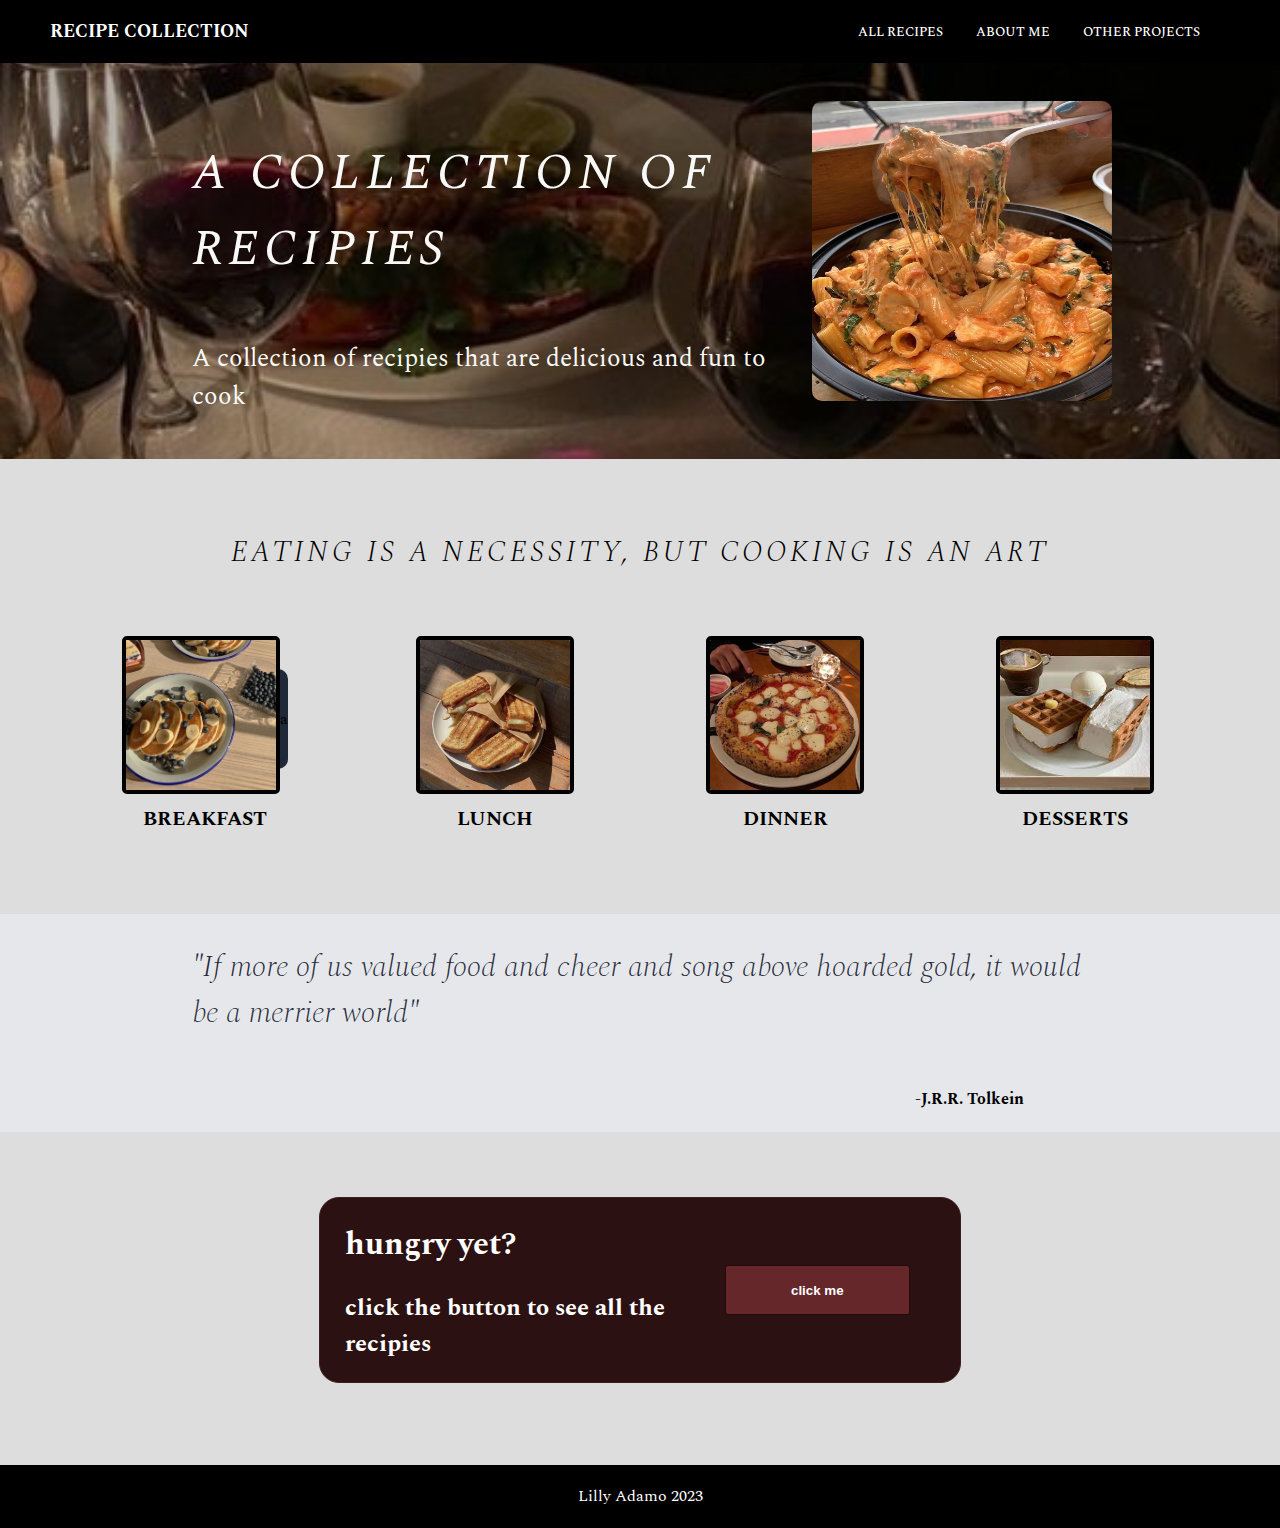
<file: index.html>
<!DOCTYPE html>
<html lang="en">
<head>
    <meta charset="UTF-8">
    <meta http-equiv="X-UA-Compatible" content="IE=edge">
    <meta name="viewport" content="width=device-width, initial-scale=1.0">
    <link rel="preconnect" href="https://fonts.googleapis.com">
    <link rel="preconnect" href="https://fonts.gstatic.com" crossorigin>
    <link href="https://fonts.googleapis.com/css2?family=Spectral&display=swap" rel="stylesheet">

    <link rel="stylesheet" href="style.css">


    <title>Landing Page Project</title>

</head>

<body>

    <!--HEADER-->
    <div class="header">
        <div class="headerlogo"><a href="" class="h1">RECIPE COLLECTION</a></div>
        <div class="headerlinks">
            <span class="hlink"><a href="all_recipies.html" class="h1">ALL RECIPES</a></span>
            <span class="hlink"><a href="about_me.html" class="h1">ABOUT ME</a></span>
            <span class="hlink"><a href="#" class="h1">OTHER PROJECTS</a></span>
        </div>
        
    </div>

    <!--SECTION 1-->
    <div class="section1">
        <div class="s1text">
            <h1 class="s1h1"><em>A COLLECTION OF RECIPIES</em></h1>
            <h4 class="s1h3">A collection of recipies that are delicious and fun to cook</h4>
        </div>
        <div class="s1img">
            <img src="img/rigatoni.jpg" alt="rigatoni" class="s1imgdiv">
        </div>
      
    </div>

    <!--SECTION 2-->

    <div class="section2">
        <h1 class="s2h1"><em>eating is a necessity, but cooking is an art</em></h1>
        <div class="boxes">

            <div class="box">
                <div class="bcontainer">
                    <a href="breakfast.html"><img src="img/pancakes.jpg" alt="pancakes" class="s2boximg"></a>a
                </div>
                <h5 class="boxinfo">Breakfast</h5>
            </div>

                <div class="box">
                    <div class="bcontainer">
                        <a href="lunch.html"><img src="img/sandwich.jpg" alt="sandwich" class="s2boximg"></a>
                    </div>
                    <h5 class="boxinfo">Lunch</h5>
                </div>

                <div class="box">
                    <div class="bcontainer">
                        <a href="dinner.html"><img src="img/pizza2.jpg" alt="pizza" class="s2boximg"></a>
                    </div>
                        <h5 class="boxinfo">Dinner</h5>
                </div>

                <div class="box">
                    <div class="bcontainer">
                       <a href="desserts.html"><img src="img/waffles.jpeg" alt="another one" class="s2boximg"></a>
                    </div>
                        <h5 class="boxinfo">Desserts</h5>
                </div>
            </div>
        </div>
    </div>


<!--SECTION TRES-->

    <div class="section3">
        <h3 class="s3h3">"If more of us valued food and cheer and song above hoarded gold, it would be a merrier world"</h3>
        <h4 class="s3h4">-J.R.R. Tolkein</h4>

    </div>

    <!--SECTION QUATRO-->

    <div class="section4">
        <div class="s4box">
            <div class="s4headers">
                <h1>hungry yet?</h1>
                <h2>click the button to see all the recipies</h2>
            </div>
            <button class="s4btn"
            onclick="window.location.href = 'all_recipies.html';">click me
        </button>
        </div>
       
    </div>

    <!--FOOTER-->

    <div class="footer">Lilly Adamo 2023</div>


</body>
</html>
</file>
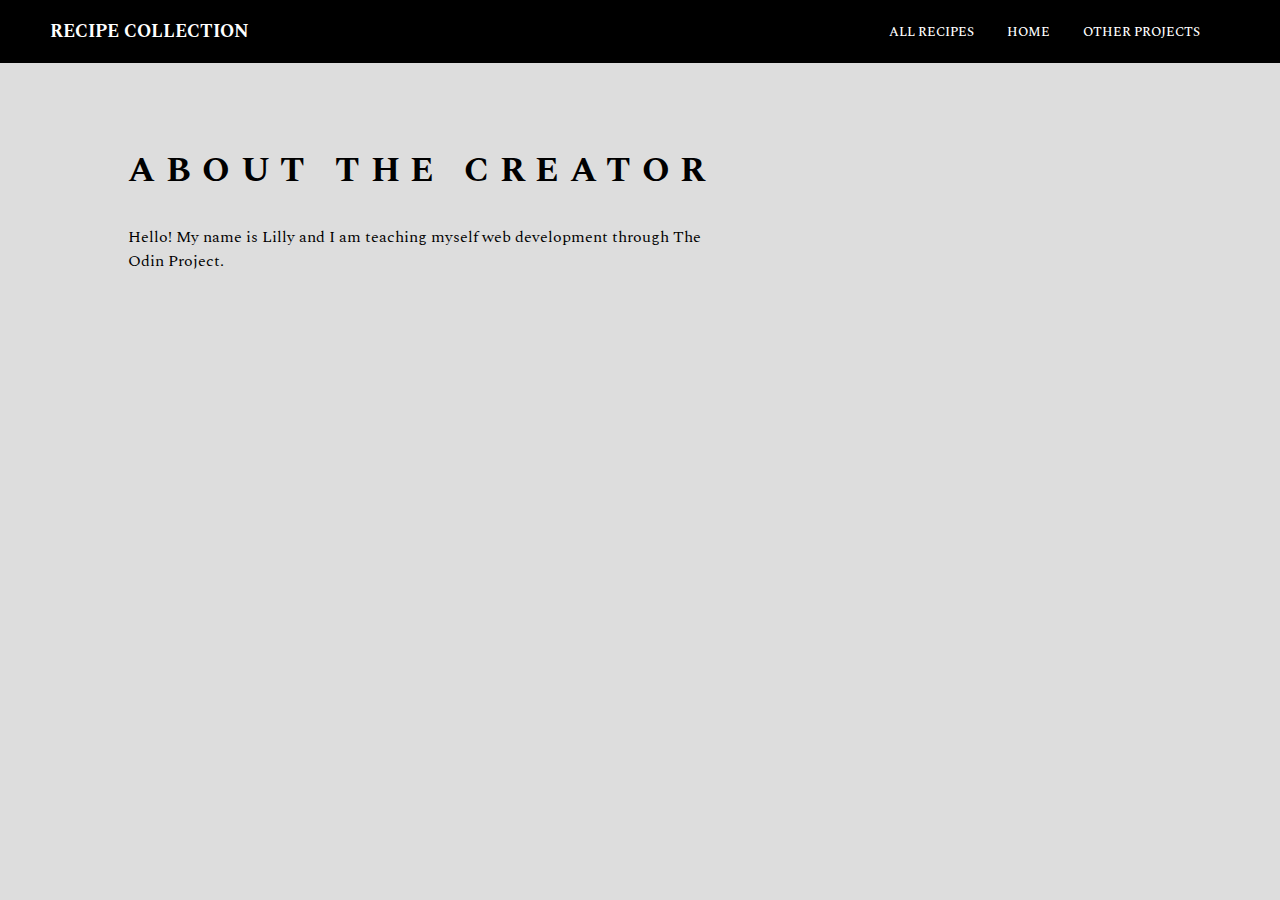
<file: about_me.html>
<!DOCTYPE html>
<html lang="en">
<head>
    <meta charset="UTF-8">
    <meta http-equiv="X-UA-Compatible" content="IE=edge">
    <meta name="viewport" content="width=device-width, initial-scale=1.0">
    <link rel="preconnect" href="https://fonts.googleapis.com">
    <link rel="preconnect" href="https://fonts.gstatic.com" crossorigin>
    <link href="https://fonts.googleapis.com/css2?family=Spectral&display=swap" rel="stylesheet">

    <link rel="stylesheet" href="style.css">


    <title>Landing Page Project</title>

</head>

  <!--HEADER-->
  <div class="header">
    <div class="headerlogo"><a href="index.html" class="h1">RECIPE COLLECTION</a></div>
    <div class="headerlinks">
        <span class="hlink"><a href="all_recipies.html" class="h1">ALL RECIPES</a></span>
        <span class="hlink"><a href="index.html" class="h1">HOME</a></span>
        <span class="hlink"><a href="http://github.com/lillyadamo/" class="h1">OTHER PROJECTS</a></span>
    </div>
    
</div>


<div class="recipebox">
    <div class="recipie">

<h1 class="recipies">About the creator</h1>

<div class="aboutme">
<p class="aboutme">
Hello! My name is Lilly and I am teaching myself web development through The Odin Project.
<br>

    
    </div>

</div>
</file>
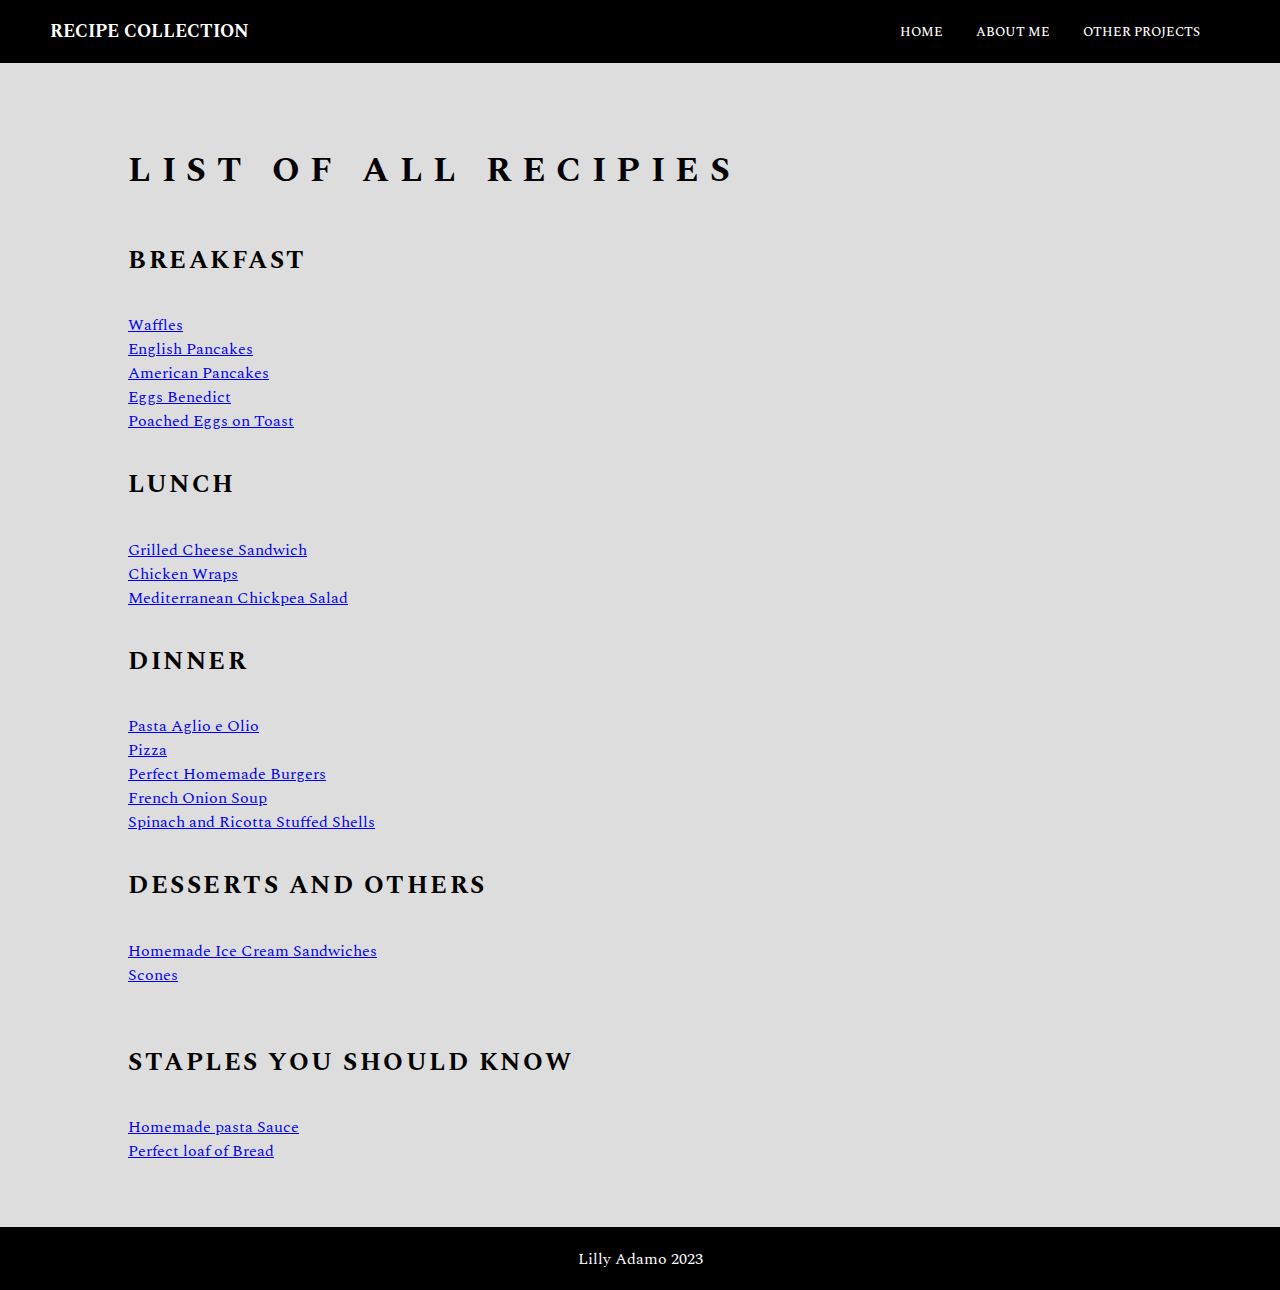
<file: all_recipies.html>
<!DOCTYPE html>
<html lang="en">
<head>
    <meta charset="UTF-8">
    <meta http-equiv="X-UA-Compatible" content="IE=edge">
    <meta name="viewport" content="width=device-width, initial-scale=1.0">
    <link rel="preconnect" href="https://fonts.googleapis.com">
    <link rel="preconnect" href="https://fonts.gstatic.com" crossorigin>
    <link href="https://fonts.googleapis.com/css2?family=Spectral&display=swap" rel="stylesheet">

    <link rel="stylesheet" href="style.css">


    <title>Landing Page Project</title>

</head>

<body>

    <!--HEADER-->
    <div class="header">
        <div class="headerlogo"><a href="index.html" class="h1">RECIPE COLLECTION</a></div>
        <div class="headerlinks">
            <span class="hlink"><a href="index.html" class="h1">HOME</a></span>
            <span class="hlink"><a href="about_me.html" class="h1">ABOUT ME</a></span>
            <span class="hlink"><a href="#" class="h1">OTHER PROJECTS</a></span>
        </div>
        
    </div>

<div class="recipebox">
    <div class="recipie">

<h1 class="recipies">List of all Recipies</h1>



<h4 class="recipies">Breakfast</h4>

    <div class="rlist">
    <a href="recipies/waffles.html" class="recipielink">Waffles</a>
    <a href="recipies/english_pancakes.html" class="recipielink">English Pancakes</a>
    <a href="recipies/american_pancakes.html" class="recipielink">American Pancakes</a>
    <a href="recipies/eggs_benedict.html" class="recipielink">Eggs Benedict</a>
    <a href="#" class="recipielink">Poached Eggs on Toast</a>
    </div>

    <h4 class="recipies">Lunch</h4>

        <div class="rlist">
        <a href="recipies/grilled_cheese_sandwich.html" class="recipielink">Grilled Cheese Sandwich</a>
        <a href="#" class="recipielink">Chicken Wraps</a>
        <a href="#" class="recipielink">Mediterranean Chickpea Salad</a>
        </div>

        <h4 class="recipies">Dinner</h4>


        <div class="rlist">
        <a href="#" class="recipielink">Pasta Aglio e Olio</a>
        <a href="#" class="recipielink">Pizza</a>
        <a href="#" class="recipielink">Perfect Homemade Burgers</a>
        <a href="#" class="recipielink">French Onion Soup</a>
        <a href="#" class="recipielink">Spinach and Ricotta Stuffed Shells</a>
        </div>

        <h4 class="recipies">Desserts and Others</h4>

        <div class="rlist">
            <a href="#" class="recipielink">Homemade Ice Cream Sandwiches</a>
            <a href="#" class="recipielink">Scones</a>
            
            </div>
            <br>

            <h4 class="recipies">Staples you should know</h4>

            <div class="rlist">
                <a href="#" class="recipielink">Homemade pasta Sauce</a>
                <a href="#" class="recipielink">Perfect loaf of Bread</a>
        
                </div>
    </div>
</div>

 <!--FOOTER-->

    <div class="footer">Lilly Adamo 2023</div>

    </body>
</html>
</file>
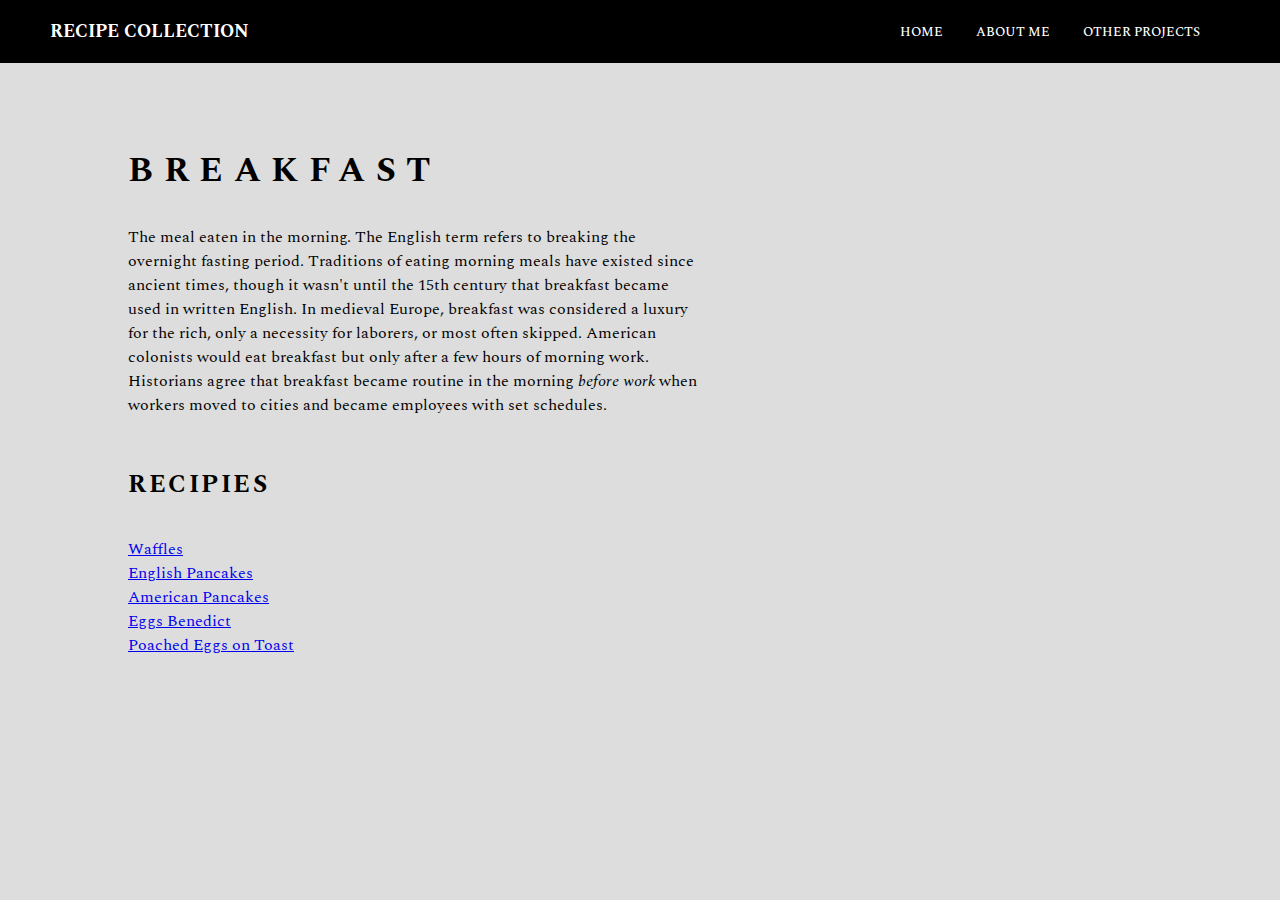
<file: breakfast.html>
<!DOCTYPE html>
<html lang="en">
<head>
    <meta charset="UTF-8">
    <meta http-equiv="X-UA-Compatible" content="IE=edge">
    <meta name="viewport" content="width=device-width, initial-scale=1.0">
    <link rel="preconnect" href="https://fonts.googleapis.com">
    <link rel="preconnect" href="https://fonts.gstatic.com" crossorigin>
    <link href="https://fonts.googleapis.com/css2?family=Spectral&display=swap" rel="stylesheet">

    <link rel="stylesheet" href="style.css">


    <title>Landing Page Project</title>

</head>

<body>

    <!--HEADER-->
    <div class="header">
        <div class="headerlogo"><a href="index.html" class="h1">RECIPE COLLECTION</a></div>
        <div class="headerlinks">
            <span class="hlink"><a href="index.html" class="h1">HOME</a></span>
            <span class="hlink"><a href="about_me.html" class="h1">ABOUT ME</a></span>
            <span class="hlink"><a href="#" class="h1">OTHER PROJECTS</a></span>
        </div>
        
    </div>

<div class="recipebox">
    <div class="recipie">

<h1 class="recipies">Breakfast</h1>

<div class="mealinfo">
    <p>The meal eaten in the morning. The English term refers to breaking the overnight
        fasting period. Traditions of eating morning meals have existed since ancient times, though it wasn't 
        until the 15th century that breakfast became used in written English. In medieval Europe, breakfast was 
    considered a luxury for the rich, only a necessity for laborers, or most often skipped. 
    American colonists would eat breakfast but only after a few hours of morning work. Historians agree that 
breakfast became routine in the morning <em>before work</em> when workers moved to cities and became employees with set schedules.
</p>
</div>



<h4 class="recipies">Recipies</h4>

<div class="rlist">
    <a href="recipies/waffles.html" class="recipielink">Waffles</a>
    <a href="recipies/english_pancakes.html" class="recipielink">English Pancakes</a>
    <a href="recipies/american_pancakes.html" class="recipielink">American Pancakes</a>
    <a href="recipies/eggs_benedict.html" class="recipielink">Eggs Benedict</a>
    <a href="#" class="recipielink">Poached Eggs on Toast</a>
    </div>

    </div>

</div>

</body>
</html>
</file>
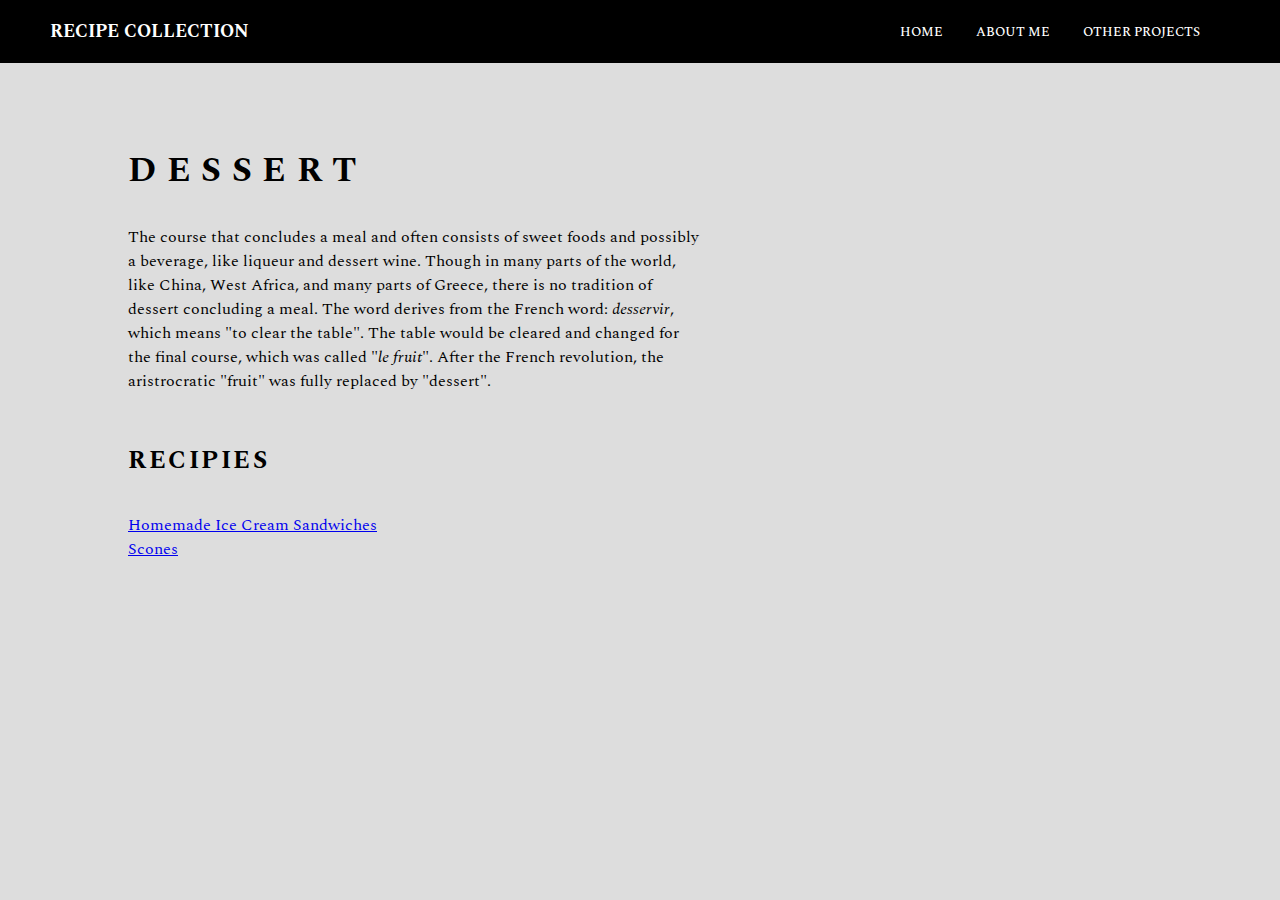
<file: desserts.html>
<!DOCTYPE html>
<html lang="en">
<head>
    <meta charset="UTF-8">
    <meta http-equiv="X-UA-Compatible" content="IE=edge">
    <meta name="viewport" content="width=device-width, initial-scale=1.0">
    <link rel="preconnect" href="https://fonts.googleapis.com">
    <link rel="preconnect" href="https://fonts.gstatic.com" crossorigin>
    <link href="https://fonts.googleapis.com/css2?family=Spectral&display=swap" rel="stylesheet">

    <link rel="stylesheet" href="style.css">


    <title>Landing Page Project</title>

</head>

<body>

    <!--HEADER-->
    <div class="header">
        <div class="headerlogo"><a href="index.html" class="h1">RECIPE COLLECTION</a></div>
        <div class="headerlinks">
            <span class="hlink"><a href="index.html" class="h1">HOME</a></span>
            <span class="hlink"><a href="about_me.html" class="h1">ABOUT ME</a></span>
            <span class="hlink"><a href="#" class="h1">OTHER PROJECTS</a></span>
        </div>
        
    </div>

<div class="recipebox">
    <div class="recipie">

<h1 class="recipies">Dessert</h1>

<div class="mealinfo">
    <p>The course that concludes a meal and often consists of sweet foods and possibly
        a beverage, like liqueur and dessert wine. Though in many parts of the world, like China,
        West Africa, and many parts of Greece, there is no tradition of dessert concluding a meal.
        The word derives from the French word: <em>desservir</em>, which means "to clear the table".
        The table would be cleared and changed for the final course, which was called "<em>le fruit</em>".
        After the French revolution, the aristrocratic "fruit" was fully replaced by "dessert".
    </p>
</div>



<h4 class="recipies">Recipies</h4>

<div class="rlist">
    <a href="#" class="recipielink">Homemade Ice Cream Sandwiches</a>
    <a href="#" class="recipielink">Scones</a>
   
    </div>

</div>

</div>

</body>
</html>
</file>
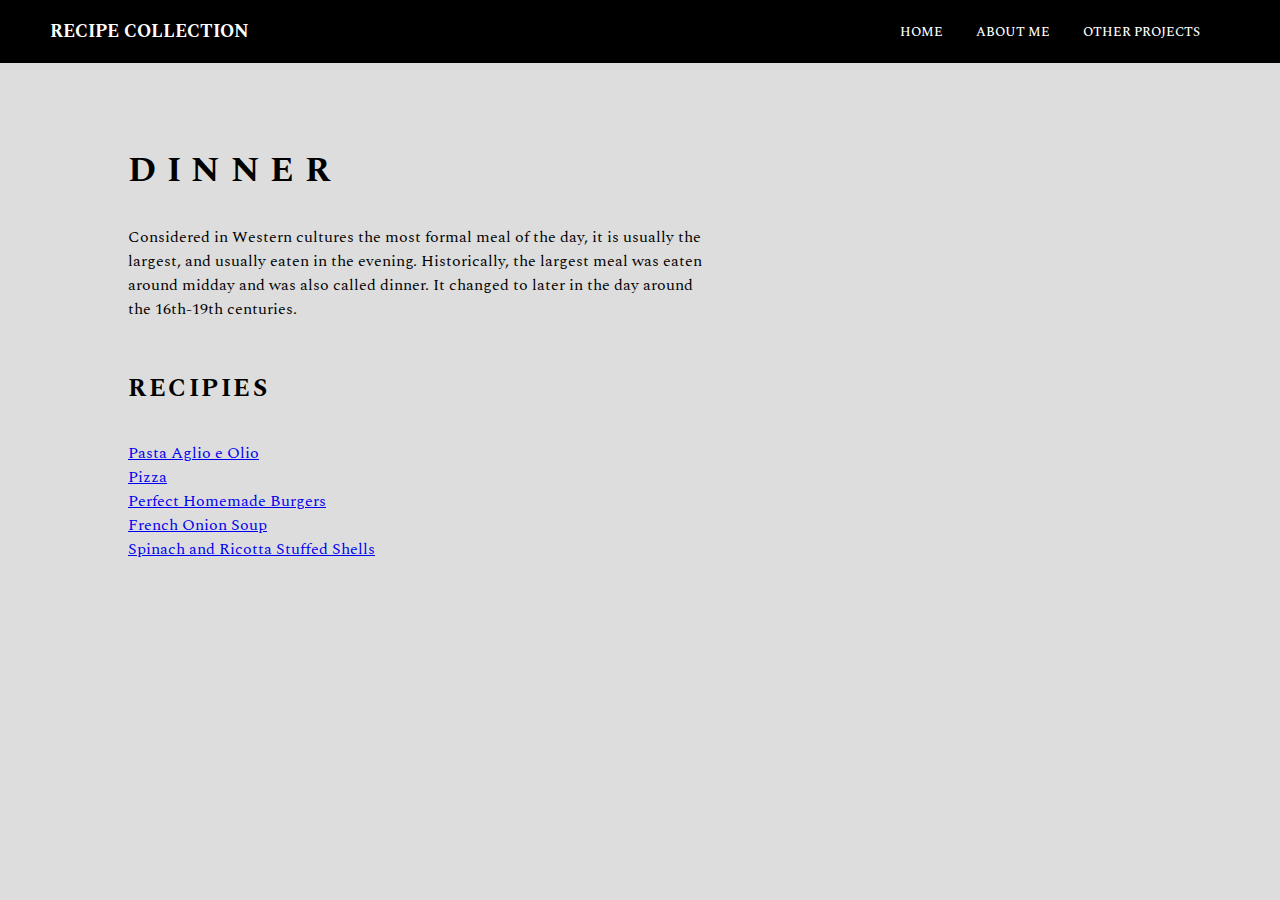
<file: dinner.html>
<!DOCTYPE html>
<html lang="en">
<head>
    <meta charset="UTF-8">
    <meta http-equiv="X-UA-Compatible" content="IE=edge">
    <meta name="viewport" content="width=device-width, initial-scale=1.0">
    <link rel="preconnect" href="https://fonts.googleapis.com">
    <link rel="preconnect" href="https://fonts.gstatic.com" crossorigin>
    <link href="https://fonts.googleapis.com/css2?family=Spectral&display=swap" rel="stylesheet">

    <link rel="stylesheet" href="style.css">


    <title>Landing Page Project</title>

</head>

<body>

    <!--HEADER-->
    <div class="header">
        <div class="headerlogo"><a href="index.html" class="h1">RECIPE COLLECTION</a></div>
        <div class="headerlinks">
            <span class="hlink"><a href="index.html" class="h1">HOME</a></span>
            <span class="hlink"><a href="about_me.html" class="h1">ABOUT ME</a></span>
            <span class="hlink"><a href="#" class="h1">OTHER PROJECTS</a></span>
        </div>
        
    </div>

<div class="recipebox">
    <div class="recipie">

<h1 class="recipies">Dinner</h1>

<div class="mealinfo">
    <p>Considered in Western cultures the most formal meal of the day,
        it is usually the largest, and usually eaten in the evening. Historically, 
        the largest meal was eaten around midday and was also called dinner. It 
        changed to later in the day around the 16th-19th centuries. 
    </p>
</div>



<h4 class="recipies">Recipies</h4>

<div class="rlist">
    <a href="#" class="recipielink">Pasta Aglio e Olio</a>
    <a href="#" class="recipielink">Pizza</a>
    <a href="#" class="recipielink">Perfect Homemade Burgers</a>
    <a href="#" class="recipielink">French Onion Soup</a>
    <a href="#" class="recipielink">Spinach and Ricotta Stuffed Shells</a>
    </div>
</div>

</div>

</body>
</html>
</file>
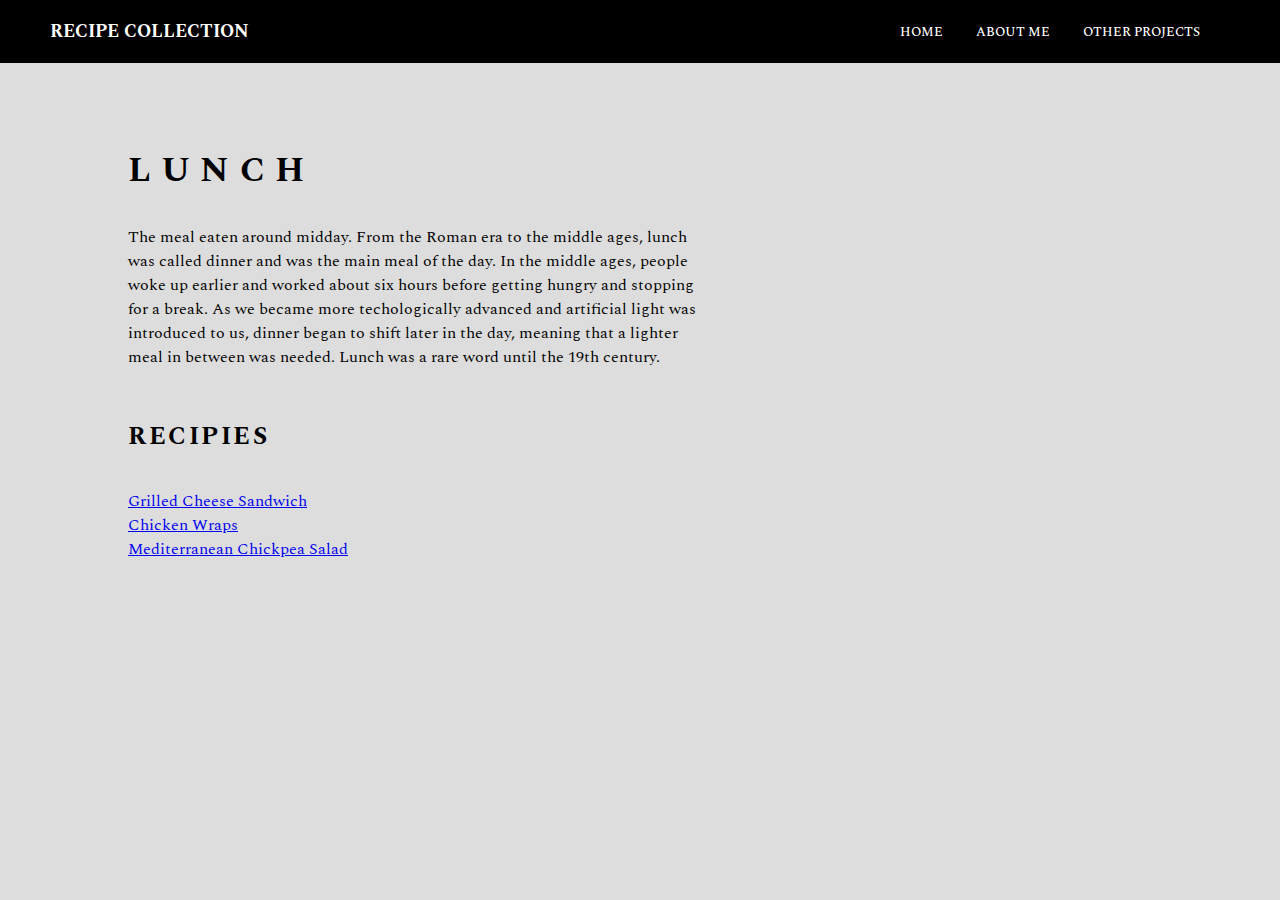
<file: lunch.html>
<!DOCTYPE html>
<html lang="en">
<head>
    <meta charset="UTF-8">
    <meta http-equiv="X-UA-Compatible" content="IE=edge">
    <meta name="viewport" content="width=device-width, initial-scale=1.0">
    <link rel="preconnect" href="https://fonts.googleapis.com">
    <link rel="preconnect" href="https://fonts.gstatic.com" crossorigin>
    <link href="https://fonts.googleapis.com/css2?family=Spectral&display=swap" rel="stylesheet">

    <link rel="stylesheet" href="style.css">


    <title>Landing Page Project</title>

</head>

<body>

    <!--HEADER-->
    <div class="header">
        <div class="headerlogo"><a href="index.html" class="h1">RECIPE COLLECTION</a></div>
        <div class="headerlinks">
            <span class="hlink"><a href="index.html" class="h1">HOME</a></span>
            <span class="hlink"><a href="about_me.html" class="h1">ABOUT ME</a></span>
            <span class="hlink"><a href="#" class="h1">OTHER PROJECTS</a></span>
        </div>
        
    </div>

<div class="recipebox">
    <div class="recipie">

<h1 class="recipies">Lunch</h1>

<div class="mealinfo">
    <p>The meal eaten around midday. From the Roman era to the middle ages, lunch
        was called dinner and was the main meal of the day. In the middle ages, people woke up
        earlier and worked about six hours before getting hungry and stopping for a break.
        As we became more techologically advanced and artificial light was introduced to us, dinner
        began to shift later in the day, meaning that a lighter meal in between was needed.
        Lunch was a rare word until the 19th century.  
    </p>
</div>



<h4 class="recipies">Recipies</h4>

<div class="rlist">
    <a href="recipies/grilled_cheese_sandwich.html" class="recipielink">Grilled Cheese Sandwich</a>
    <a href="#" class="recipielink">Chicken Wraps</a>
    <a href="#" class="recipielink">Mediterranean Chickpea Salad</a>
    </div>

</div>

</div>

</body>
</html>
</file>
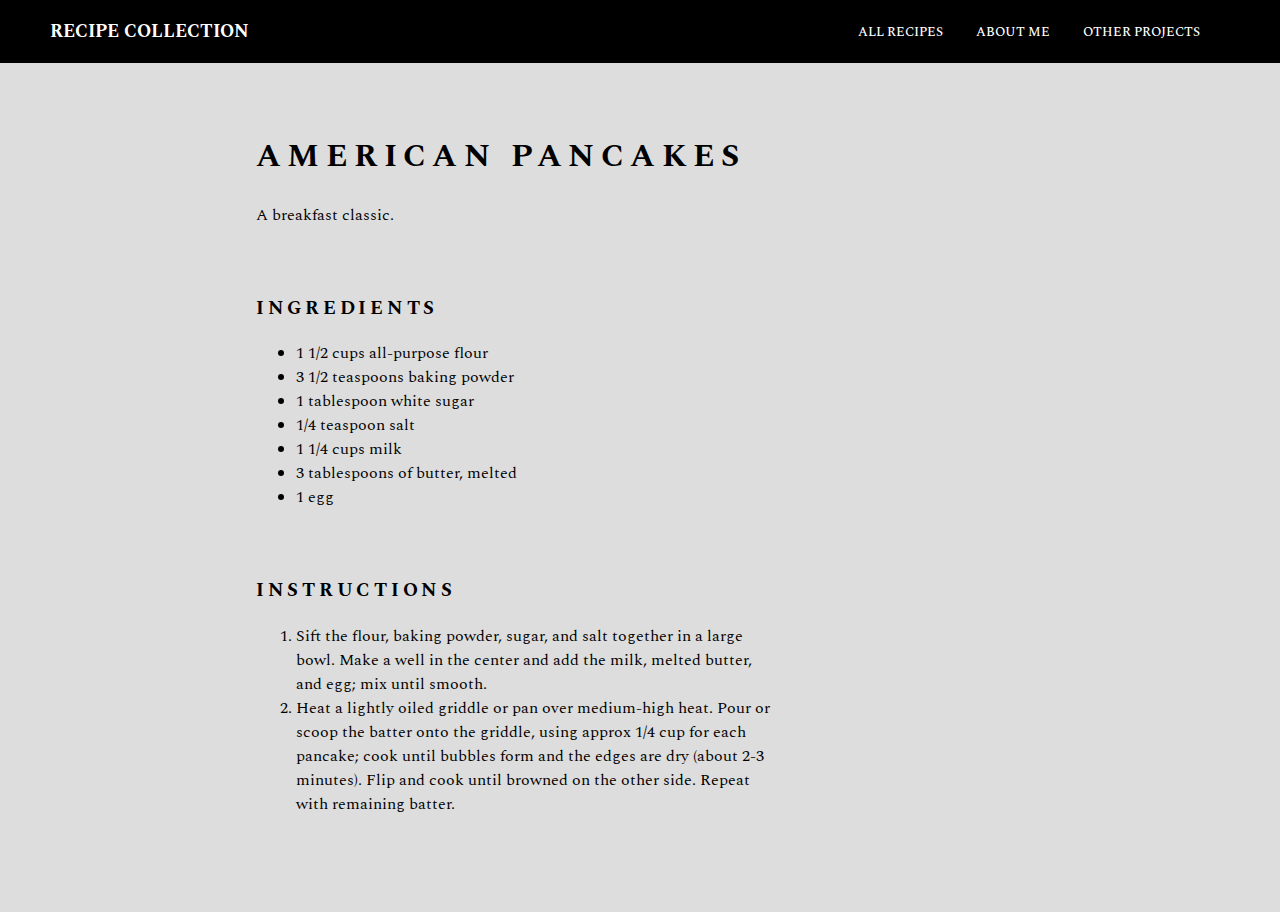
<file: recipies/american_pancakes.html>
<!DOCTYPE html>
<html lang="en">
<head>
    <meta charset="UTF-8">
    <meta http-equiv="X-UA-Compatible" content="IE=edge">
    <meta name="viewport" content="width=device-width, initial-scale=1.0">
    <link rel="preconnect" href="https://fonts.googleapis.com">
    <link rel="preconnect" href="https://fonts.gstatic.com" crossorigin>
    <link href="https://fonts.googleapis.com/css2?family=Spectral&display=swap" rel="stylesheet">

    <link rel="stylesheet" href="recipe_style.css">


    <title>Landing Page Project</title>

</head>

<body>

    <!--HEADER-->
    <div class="header">
        <div class="headerlogo"><a href="../index.html" class="h1">RECIPE COLLECTION</a></div>
        <div class="headerlinks">
            <span class="hlink"><a href="../all_recipies.html" class="h1">ALL RECIPES</a></span>
            <span class="hlink"><a href="../about_me.html" class="h1">ABOUT ME</a></span>
            <span class="hlink"><a href="http://github.com/lillyadamo/" class="h1">OTHER PROJECTS</a></span>
        </div>
        
    </div>

    <div class="recipebox">

        <h1 class="recipetitle">American Pancakes</h1>
        
        <p class="recipeinfo">A breakfast classic.
        </p>

        <h3>Ingredients</h3>
        <ul>
            <li>1 1/2 cups all-purpose flour</li>
            <li>3 1/2 teaspoons baking powder</li>            
            <li>1 tablespoon white sugar</li>
            <li>1/4 teaspoon salt</li>
            <li>1 1/4 cups milk</li>
            <li>3 tablespoons of butter, melted</li>
            <li>1 egg</li>            
        </ul>

        <h3>Instructions</h3>
        
        <ol>
            <li>Sift the flour, baking powder, sugar, and salt together in a large
                bowl. Make a well in the center and add  the milk, melted butter, and egg;
                mix until smooth.
            </li>
            <li>
                Heat a lightly oiled griddle or pan over medium-high heat. Pour or scoop the batter
                onto the griddle, using approx 1/4 cup for each pancake; cook until bubbles form and the
                edges are dry (about 2-3 minutes). Flip and cook until browned on
                the other side. Repeat with remaining batter.
            </li>
            
        </ol>

    </div>

</body>

</html>
</file>
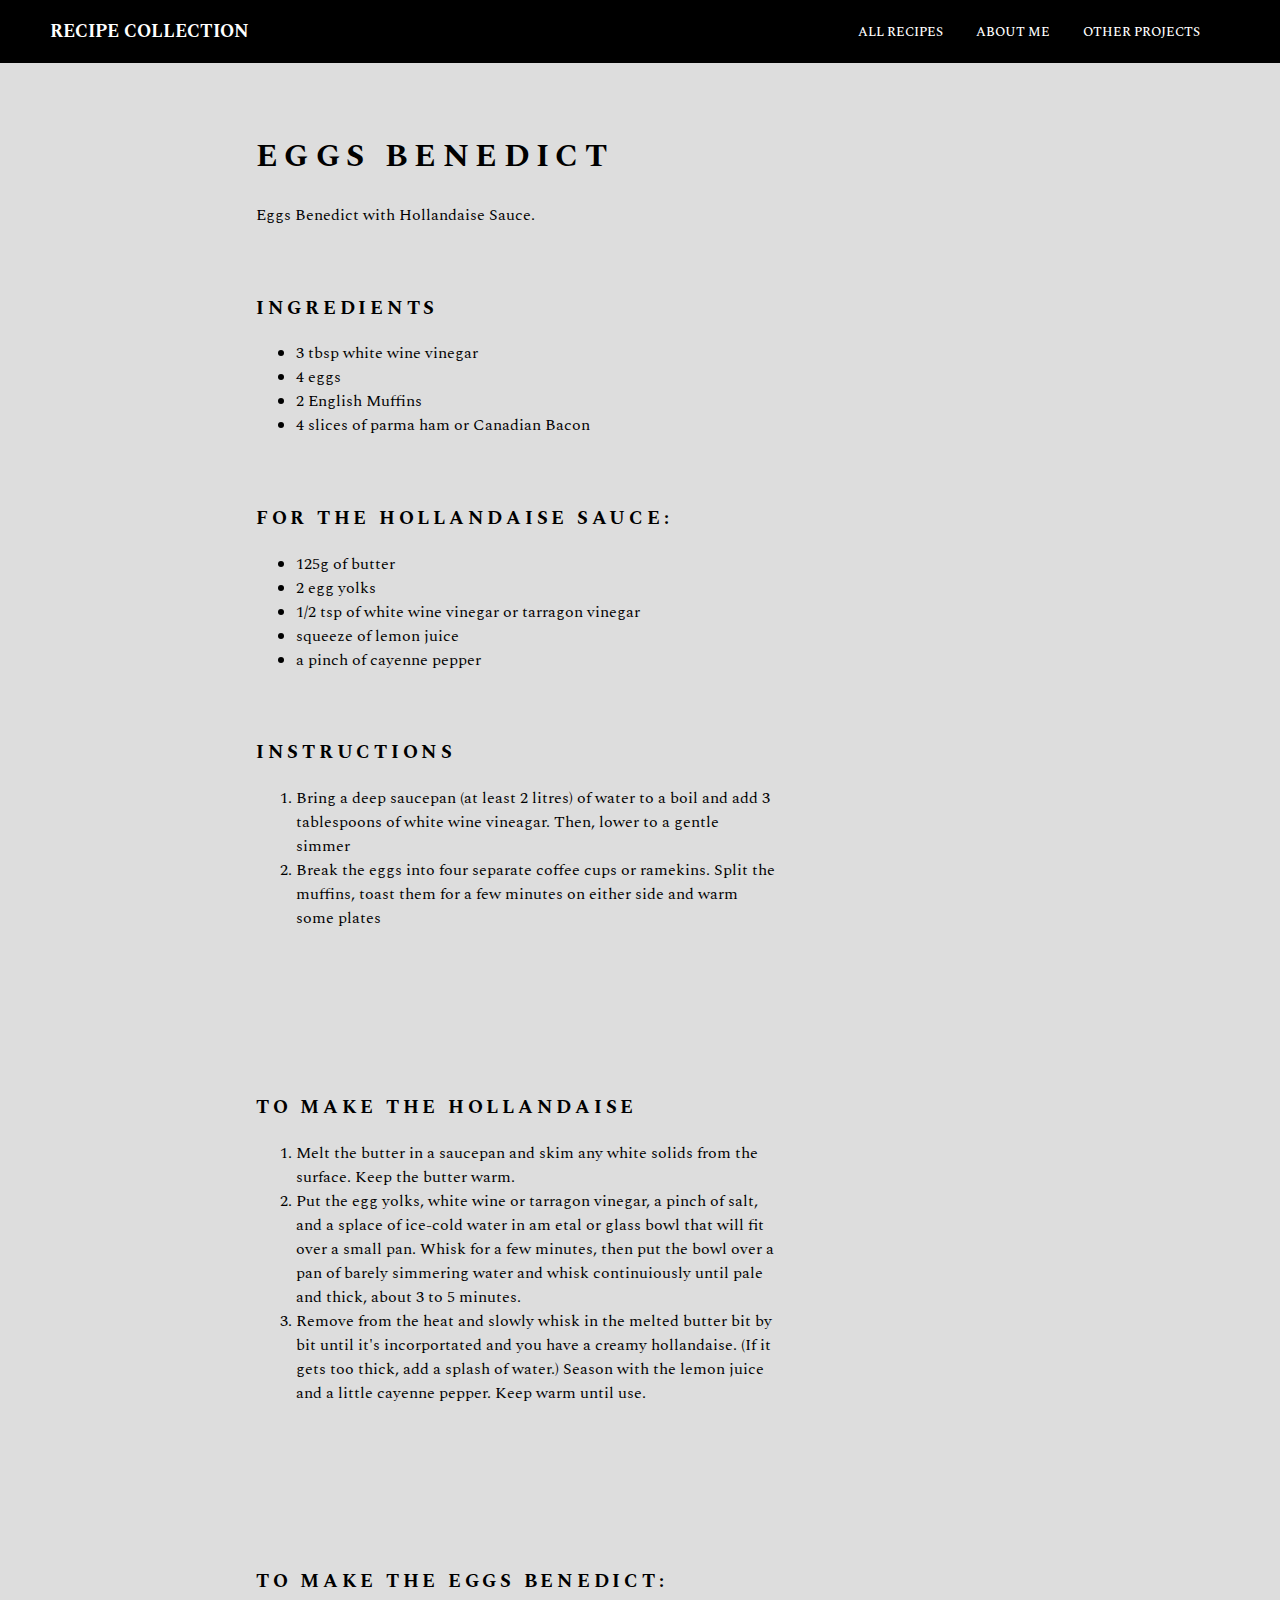
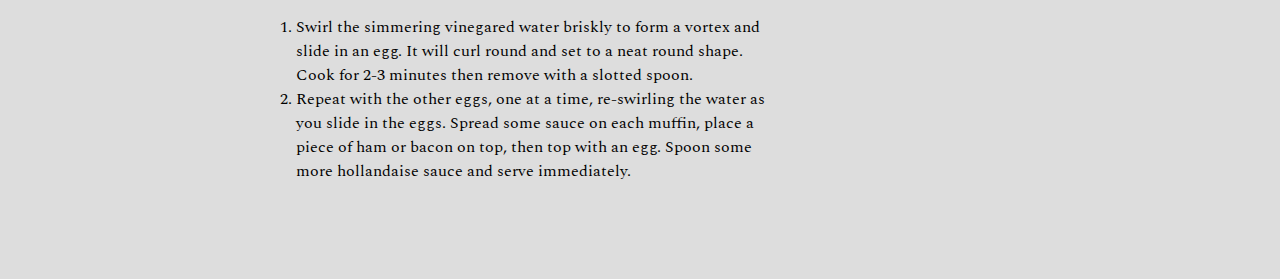
<file: recipies/eggs_benedict.html>
<!DOCTYPE html>
<html lang="en">
<head>
    <meta charset="UTF-8">
    <meta http-equiv="X-UA-Compatible" content="IE=edge">
    <meta name="viewport" content="width=device-width, initial-scale=1.0">
    <link rel="preconnect" href="https://fonts.googleapis.com">
    <link rel="preconnect" href="https://fonts.gstatic.com" crossorigin>
    <link href="https://fonts.googleapis.com/css2?family=Spectral&display=swap" rel="stylesheet">

    <link rel="stylesheet" href="recipe_style.css">


    <title>Landing Page Project</title>

</head>

<body>

    <!--HEADER-->
    <div class="header">
        <div class="headerlogo"><a href="../index.html" class="h1">RECIPE COLLECTION</a></div>
        <div class="headerlinks">
            <span class="hlink"><a href="../all_recipies.html" class="h1">ALL RECIPES</a></span>
            <span class="hlink"><a href="../about_me.html" class="h1">ABOUT ME</a></span>
            <span class="hlink"><a href="http://github.com/lillyadamo/" class="h1">OTHER PROJECTS</a></span>
        </div>
        
    </div>

    <div class="recipebox">

        <h1 class="recipetitle">Eggs Benedict</h1>
        
        <p class="recipeinfo">Eggs Benedict with Hollandaise Sauce.
        </p>

        <h3>Ingredients</h3>
        <ul>
            <li>3 tbsp white wine vinegar</li>
            <li>4 eggs</li>
            <li>2 English Muffins</li>
            <li>4 slices of parma ham or Canadian Bacon</li>
        </ul>

        <h3>For the Hollandaise Sauce:</h3>

        <ul>
            <li>125g of butter</li>
            <li>2 egg yolks</li>
            <li>1/2 tsp of white wine vinegar or tarragon vinegar</li>
            <li>squeeze of lemon juice</li>
            <li>a pinch of cayenne pepper</li>


        </ul>


        <h3>Instructions</h3>
        
        <ol>
            <li>Bring a deep saucepan (at least 2 litres) of water to a boil
                and add  3 tablespoons of white wine vineagar. Then, lower to a
                gentle simmer
            </li>
            <li>Break the eggs into four separate coffee cups or ramekins.
                Split the muffins, toast them for a few minutes on either side
                and warm some plates
            </li>
        </ol>

        <h3>To make the Hollandaise</h3>
        
        <ol>
            <li>Melt the butter in a saucepan and skim any white solids from the 
                surface. Keep the butter warm.
            </li>
            <li>Put the egg yolks, white wine or tarragon vinegar, a pinch 
                of salt, and a splace of ice-cold water in am etal or glass bowl 
                that will fit over a small pan. Whisk for a few minutes,
                then put the bowl over a pan of barely simmering water and whisk 
                continuiously until pale and thick, about 3 to 5 minutes.
            </li>
            <li>Remove from the heat and slowly whisk in the melted butter bit by bit
                until it's incorportated and you have a creamy hollandaise. (If it gets too 
                thick, add a splash of water.) Season with the lemon juice and a little cayenne
                pepper. Keep warm until use. 
            </li>
        </ol>

        <h3>To make the eggs benedict:</h3>
        
        <ol>
            <li>Swirl the simmering vinegared water briskly to form a vortex and slide
                in an egg. It will curl round and set to a neat round shape. Cook for 
                2-3 minutes then remove with a slotted spoon.
            </li>
            <li>Repeat with the other eggs, one at a time,  re-swirling the water as 
                you slide in the eggs. Spread some sauce on each muffin, place a piece of ham or bacon 
                on top, then top with an egg. Spoon some more hollandaise sauce and serve immediately.
            </li>
        </ol>


    </div>

</body>

</html>
</file>
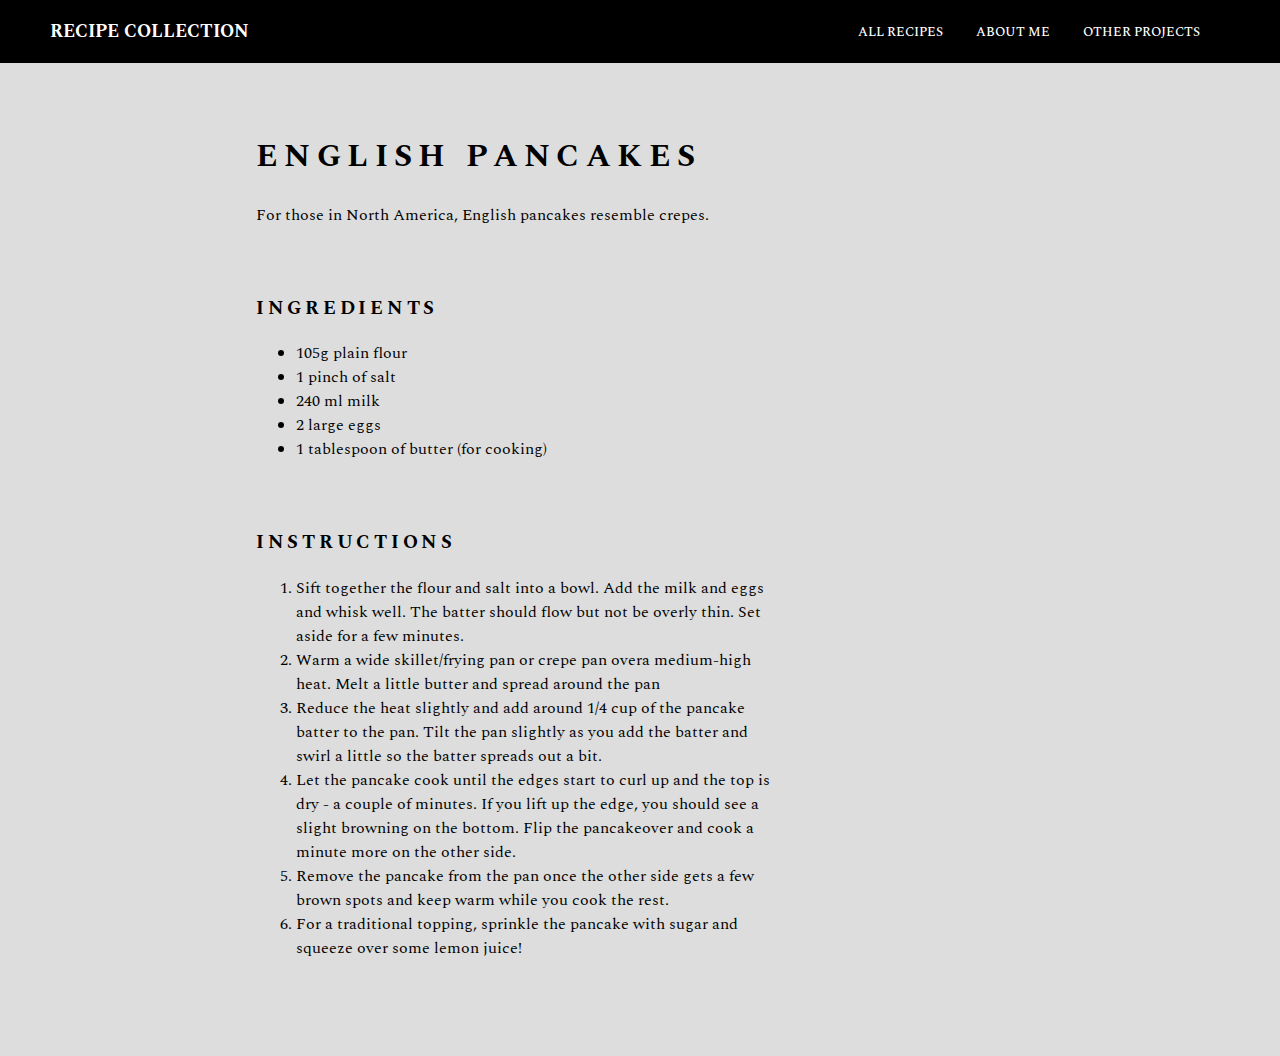
<file: recipies/english_pancakes.html>
<!DOCTYPE html>
<html lang="en">
<head>
    <meta charset="UTF-8">
    <meta http-equiv="X-UA-Compatible" content="IE=edge">
    <meta name="viewport" content="width=device-width, initial-scale=1.0">
    <link rel="preconnect" href="https://fonts.googleapis.com">
    <link rel="preconnect" href="https://fonts.gstatic.com" crossorigin>
    <link href="https://fonts.googleapis.com/css2?family=Spectral&display=swap" rel="stylesheet">

    <link rel="stylesheet" href="recipe_style.css">


    <title>Landing Page Project</title>

</head>

<body>

    <!--HEADER-->
    <div class="header">
        <div class="headerlogo"><a href="../index.html" class="h1">RECIPE COLLECTION</a></div>
        <div class="headerlinks">
            <span class="hlink"><a href="../all_recipies.html" class="h1">ALL RECIPES</a></span>
            <span class="hlink"><a href="../about_me.html" class="h1">ABOUT ME</a></span>
            <span class="hlink"><a href="http://github.com/lillyadamo/" class="h1">OTHER PROJECTS</a></span>
        </div>
        
    </div>

    <div class="recipebox">

        <h1 class="recipetitle">English Pancakes</h1>
        
        <p class="recipeinfo">For those in North America, English pancakes resemble crepes.
            
        </p>

        <h3>Ingredients</h3>
        <ul>
            <li>105g plain flour</li>
            <li>1 pinch of salt</li>
            <li>240 ml milk</li>
            <li>2 large eggs</li> 
            <li>1 tablespoon of butter (for cooking)</li>
        </ul>

        <h3>Instructions</h3>
        
        <ol>
            <li>Sift together the flour and salt into a bowl. Add the milk and eggs and whisk
                well. The batter should flow but not be overly thin. Set aside for a few minutes.
            </li>
            <li>Warm a wide skillet/frying pan or crepe pan overa  medium-high heat. 
                Melt a little butter and spread around the pan
            </li>
            <li>Reduce the heat slightly and add around 1/4 cup of the pancake batter to the pan.
                Tilt the pan slightly as you add the batter and swirl a little so the batter spreads out a bit.
            </li>
            <li>Let the pancake cook until the edges start to curl up and the top is dry - a couple of minutes.
                If you lift up the edge, you should see a slight browning on the bottom. Flip the pancakeover and cook
                a minute more on the other side. 
            </li>
            <li>Remove the pancake from the pan once the other side gets a few brown spots and keep warm while you cook the rest.</li>
            <li>For a traditional topping, sprinkle the pancake with sugar and squeeze over some lemon
                juice!
            </li>
           
            
        </ol>

    </div>
    
    </body>
    
</html>
</file>
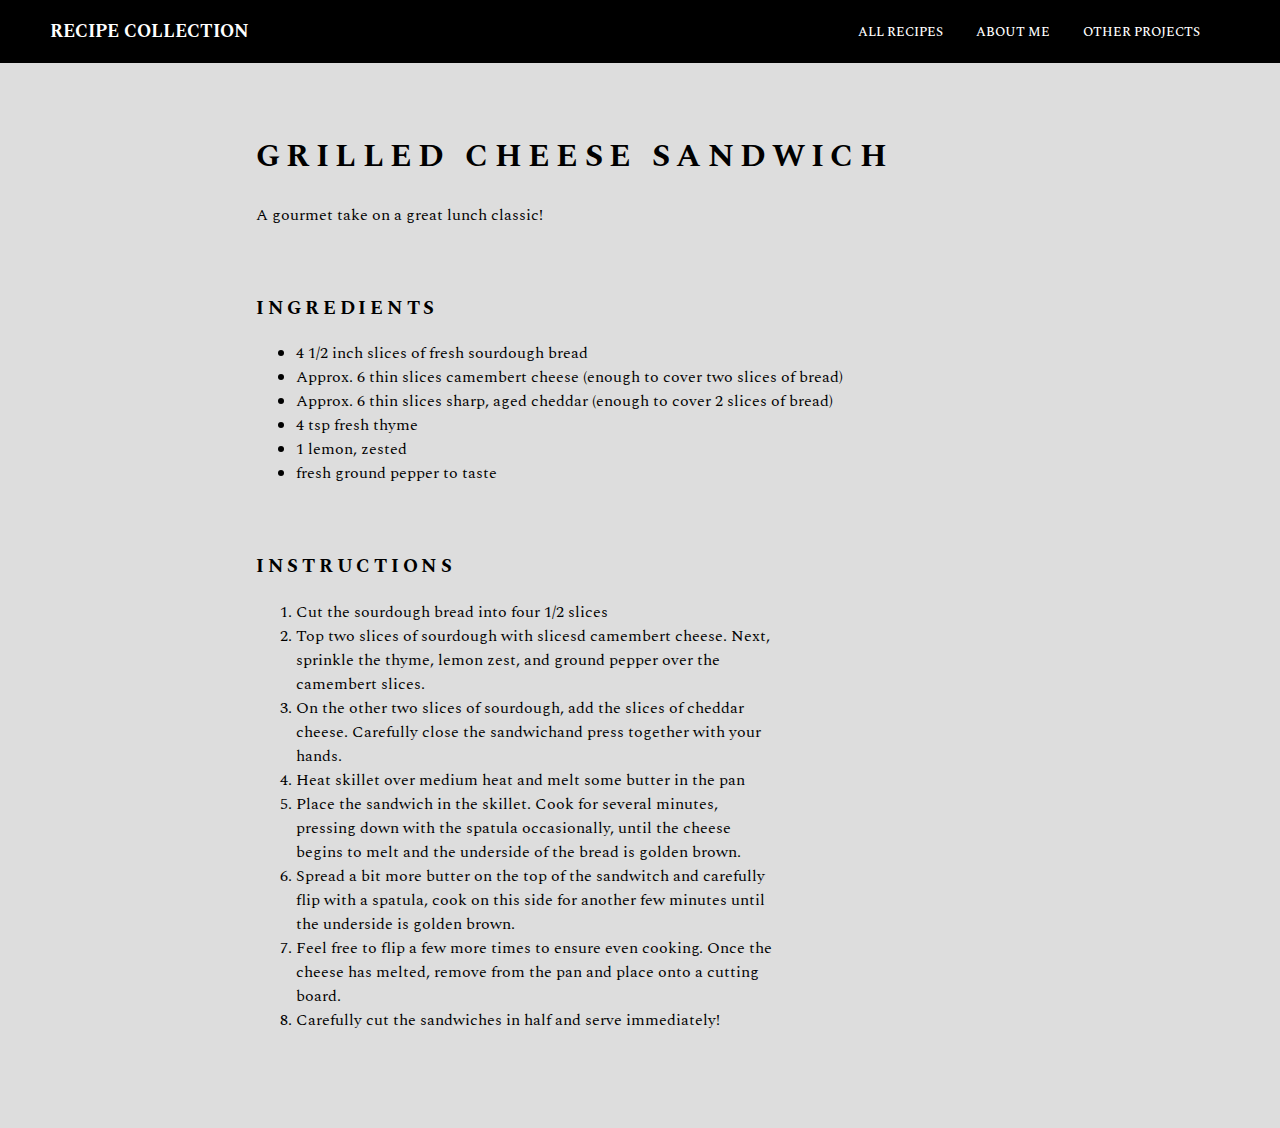
<file: recipies/grilled_cheese_sandwich.html>
<!DOCTYPE html>
<html lang="en">
<head>
    <meta charset="UTF-8">
    <meta http-equiv="X-UA-Compatible" content="IE=edge">
    <meta name="viewport" content="width=device-width, initial-scale=1.0">
    <link rel="preconnect" href="https://fonts.googleapis.com">
    <link rel="preconnect" href="https://fonts.gstatic.com" crossorigin>
    <link href="https://fonts.googleapis.com/css2?family=Spectral&display=swap" rel="stylesheet">

    <link rel="stylesheet" href="recipe_style.css">


    <title>Landing Page Project</title>

</head>

<body>

    <!--HEADER-->
    <div class="header">
        <div class="headerlogo"><a href="../index.html" class="h1">RECIPE COLLECTION</a></div>
        <div class="headerlinks">
            <span class="hlink"><a href="../all_recipies.html" class="h1">ALL RECIPES</a></span>
            <span class="hlink"><a href="../about_me.html" class="h1">ABOUT ME</a></span>
            <span class="hlink"><a href="http://github.com/lillyadamo/" class="h1">OTHER PROJECTS</a></span>
        </div>
        
    </div>

    <div class="recipebox">

        <h1 class="recipetitle">Grilled Cheese Sandwich</h1>
        
        <p class="recipeinfo">A gourmet take on a great lunch classic!
        </p>

        <h3>Ingredients</h3>
        <ul>
            <li>4 1/2 inch slices of fresh sourdough bread</li>
            <li>Approx. 6 thin slices camembert cheese (enough to cover two slices of bread)</li>
            <li>Approx. 6 thin slices sharp, aged cheddar (enough to cover 2 slices of bread)</li>
            <li>4 tsp fresh thyme</li>
            <li>1 lemon, zested</li>
            <li>fresh ground pepper to taste</li>
        </ul>

        <h3>Instructions</h3>
        
        <ol>
           <li>Cut the sourdough bread into four 1/2 slices</li>
           <li>Top two slices of sourdough with slicesd camembert cheese. Next,
            sprinkle the thyme, lemon zest, and ground pepper over the camembert slices.
           </li>
           <li>On the other two slices of sourdough, add the slices of cheddar cheese. Carefully
            close the sandwichand press together with your hands.
           </li>
           <li>Heat skillet over medium heat and melt some butter in the pan</li>
           <li>Place the sandwich in the skillet. Cook for several minutes, pressing down
            with the spatula occasionally, until the cheese begins to melt and the 
            underside of the bread is golden brown.
           </li>
           <li>Spread a bit more butter on the top of the sandwitch and carefully flip with a spatula, cook on this side for another few minutes until
            the underside is golden brown. 
           </li>
           <li>Feel free to flip a few more times to ensure even cooking.
            Once the cheese has melted, remove from the pan and place onto a cutting board.
           </li>
           <li>Carefully cut the sandwiches in half and serve immediately!</li>
        </ol>

    </div>

</body>

</html>
</file>
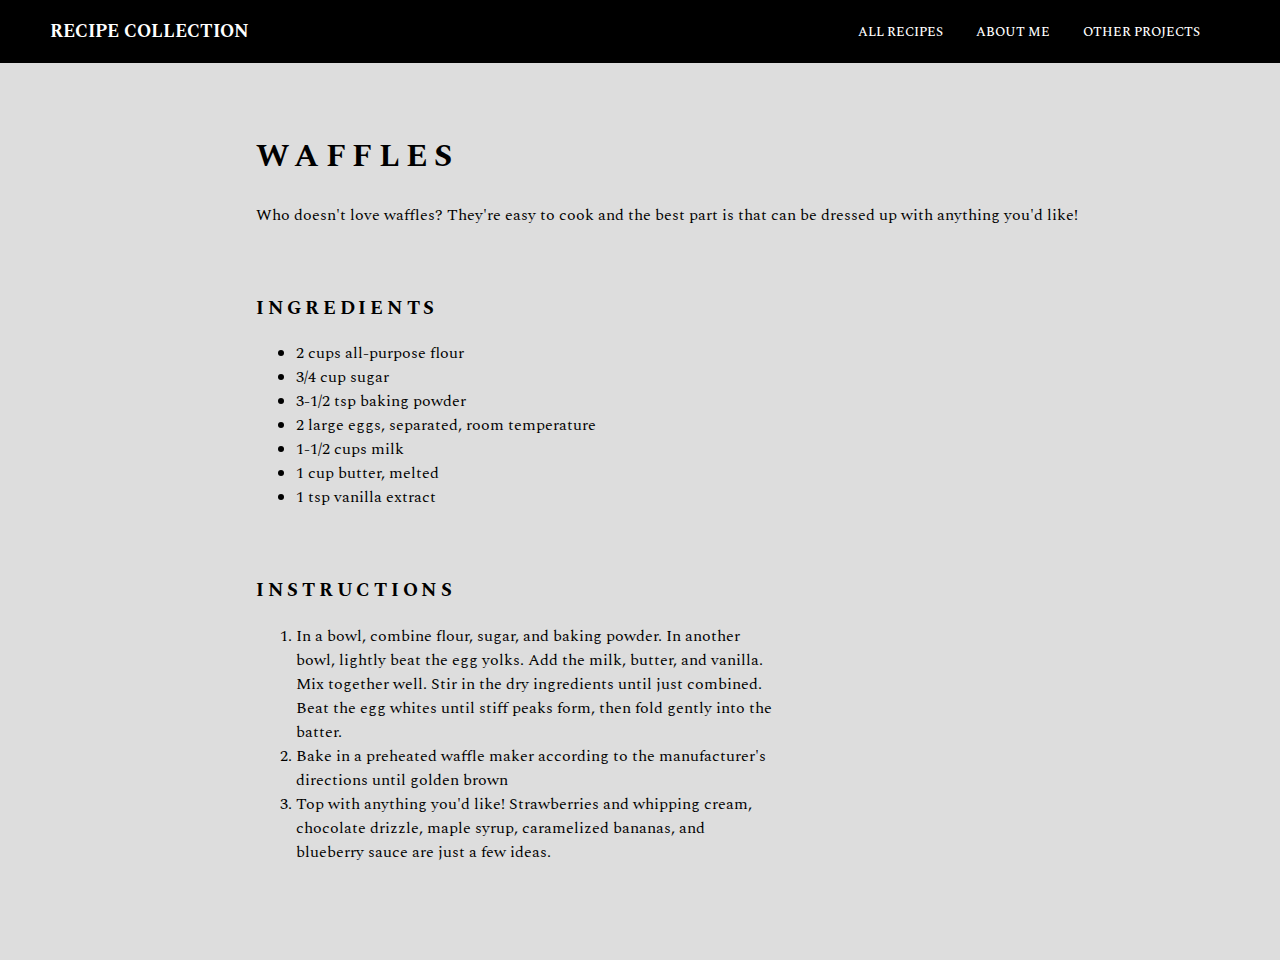
<file: recipies/waffles.html>
<!DOCTYPE html>
<html lang="en">
<head>
    <meta charset="UTF-8">
    <meta http-equiv="X-UA-Compatible" content="IE=edge">
    <meta name="viewport" content="width=device-width, initial-scale=1.0">
    <link rel="preconnect" href="https://fonts.googleapis.com">
    <link rel="preconnect" href="https://fonts.gstatic.com" crossorigin>
    <link href="https://fonts.googleapis.com/css2?family=Spectral&display=swap" rel="stylesheet">

    <link rel="stylesheet" href="recipe_style.css">


    <title>Landing Page Project</title>

</head>

<body>

    <!--HEADER-->
    <div class="header">
        <div class="headerlogo"><a href="../index.html" class="h1">RECIPE COLLECTION</a></div>
        <div class="headerlinks">
            <span class="hlink"><a href="../all_recipies.html" class="h1">ALL RECIPES</a></span>
            <span class="hlink"><a href="../about_me.html" class="h1">ABOUT ME</a></span>
            <span class="hlink"><a href="http://github.com/lillyadamo/" class="h1">OTHER PROJECTS</a></span>
        </div>
        
    </div>

    <div class="recipebox">

        <h1 class="recipetitle">Waffles</h1>
        
        <p class="recipeinfo">Who doesn't love waffles? They're easy to cook and the best part is that can be
            dressed up with anything you'd like!
        </p>

        <h3>Ingredients</h3>
        <ul>
            <li>2 cups all-purpose flour</li>
            <li>3/4 cup sugar</li>
            <li>3-1/2 tsp baking powder</li>
            <li>2 large eggs, separated, room temperature</li>
            <li>1-1/2 cups milk</li>
            <li>1 cup butter, melted</li>
            <li>1 tsp vanilla extract</li>
        </ul>

        <h3>Instructions</h3>
        
        <ol>
            <li>In a bowl, combine flour, sugar, and baking powder. In another bowl,
                lightly beat the egg yolks. Add the milk, butter, and vanilla. Mix together well.
                Stir in the dry ingredients until just combined. Beat the egg whites until stiff peaks
                form, then fold gently into the batter.
            </li>
            <li>Bake in a preheated waffle maker according to the manufacturer's directions until
                golden brown
            </li>
            <li>Top with anything you'd like! Strawberries and whipping cream, chocolate drizzle,
                maple syrup, caramelized bananas, and blueberry sauce are just a few ideas.
            </li>
        </ol>

    </div>
</body>

</html>
</file>
<file: style.css>
body {
    width: 100vw;
    height: 100vh;
    margin:0;
    font-family: 'Spectral', serif;
    overflow-x: hidden;
    background-color: #dddddd;
}

.header, .footer {
    display: flex;
    align-items: center;
    width: 100%;
    height: 7%;
    background-color: #000000;
    color: white;
    text-decoration: none;

}

.section1, .section2, .section3, .section4 {
    width: 100%;
    min-height:22.5%;
}

.section1 {
    padding-top: 3%;
    width: 80%;
    padding-right: 15%;
    padding-left: 15%;
    padding-bottom: 8%;
}

/*HEADER STUFF*/ 

.headerlogo{
    font-size: large;
    font-weight: 700;
    padding-left: 50px;
}

.headerlinks{
    font-size: small;
    margin-left: auto;
    padding-right: 50px;
    font-weight: 500;
}

.hlink {
    margin-right: 30px;
}

.h1 {
    text-decoration: none;
    color: #ffffff;
}

/*SECTION ONE STUFF*/


.section1 {
    
    display: flex;
    flex-direction: row;
    justify-content: space-between;
    background-color: #a20021;
    color: #f9faf8;
    box-shadow: 0px 3px 25px, 0 #1f2937, 0 4px 15px 0px #ccc, 0 5px 5px 0px #fff;
    background: linear-gradient(#00000048, #00000048),
    url(img/dinner.png) no-repeat top center;
    background-size: 100%, 100%;
    background-attachment: fixed;
}


.s1text {
    width:750px;
    height: 255px;
}

.s1imgdiv {
    display: flex;
    justify-content: center;
    align-items: center;
    background-color: white;
    border-radius: 10px;
    width: 300px;
    height: 300px;
    margin-right: 35%;
}

.s1img {
    width:250px;
    height:250px;
    border-radius: 8px;
    margin-right: 15%;

}


.s1h1 {
    font-weight: 400;
    font-size: 50px;
    padding-bottom: 20px;
    letter-spacing: 0.1em;
}

.s1h3 {
    font-size: 25px;
    font-weight: 400;
    
}

/*SECTION 2*/

.section2{
    height: 35%;

}

.s2h1 {
    display:flex; 
    justify-content: center;
    margin-top: 70px;
    font-size: 30px;
    font-weight: 200;
    text-transform: uppercase;
    letter-spacing: 0.1em;
    

}

.bcontainer {
    min-width: 100px;
    height: 100px;
    display: flex;
    justify-content: center;
    align-items: center;
    background-color: #1f2937;
    border-radius: 10px;
    transition: 0.5s;
    cursor: pointer;
}

.boxes {
    
    display: flex;
    justify-content: space-evenly;
    margin-top: 5%;

}
.box {
    display: flex;
    flex-direction: column;
    margin-top: 30px;
    align-items: center;
}

.boxinfo {
    font-size: 20px;
    margin-top: 35px;
    width: 170px;
    text-align: center;
    text-transform: uppercase;
}

.s2boximg {
    width: 150px;
    height: 150px;
    border-radius: 5px;
    border: 4px solid #000;
    transition:0.5s;
}

/*SECTION 3*/

.section3 {
    margin-top: 70px;
    background-color: #e5e7eb;
    display:flex;
    justify-content: center;
    align-items: center;
    flex-direction: column;
}

.s3h3 {
    max-width: 70%;
    font-size: 30px;
    font-weight: lighter;
    font-style: italic;
    color: #1f2937;
}

.s3h4 {
    max-width: 70%;
    margin-left: auto;
    margin-right: 20%;
    font-weight: bold;
}

.section4 {

    padding-top: 65px;
    padding-bottom: 65px;
}

.s4box {

    width: 50%;
    display: flex;
    flex-direction: row;
    align-items: center;
    justify-content: space-around;
    min-height: 100px;
    margin-right: auto;
    margin-left: auto;
    background-color: #2b1111;
    border-radius: 20px;
    border: 1px solid #3f1e21;
}

.s4headers {
    color: #ffffff;
    font-weight: 850;
    margin-left: 25px;
    

}

.s4btn {
    width: 200px;
    height: 50px;
    background-color: #66272a;
    border: 1px solid rgb(36, 11, 11);
    border-radius: 3px;
    font-weight: 700;
    color: white;
    margin-right: 50px;
}

.footer {
    display: flex;
    justify-content: center;

}


/*ALL RECIPIES*/

.recipebox{
    margin-bottom:5%;
}

.recipie{
    padding-left: 10%;
    display:flex;
    flex-direction: column;
    align-items: left;
    


}

h1.recipies {

    font-weight:200px;
    font-size: 35px;
    letter-spacing: 0.3em;
    text-transform: uppercase;
    padding-top: 5%;
    margin-bottom: 1%;

}

a.aboutme1{
    text-decoration: none;
    color:#a20021
   
}
p.aboutme {
   max-width:50%;
    display:flex;
    flex-direction: column;
    

}

h4.recipies{
    font-size: 25px;
    letter-spacing: 0.1em;
    text-transform: uppercase;
}



a.recipielink {
  
    display:flex;
    flex-direction: column;
    
}

.mealinfo {
    max-width: 50%;
}
</file>
<file: recipies/recipe_style.css>
body {
    width: 100vw;
    height: 100vh;
    margin:0;
    font-family: 'Spectral', serif;
    overflow-x: hidden;
    background-color: #dddddd;
}

.header, .footer {
    display: flex;
    align-items: center;
    width: 100%;
    height: 7%;
    background-color: #000000;
    color: white;
    text-decoration: none;

}

/*HEADER STUFF*/ 

.headerlogo{
    font-size: large;
    font-weight: 700;
    padding-left: 50px;
}

.headerlinks{
    font-size: small;
    margin-left: auto;
    padding-right: 50px;
    font-weight: 500;
}

.hlink {
    margin-right: 30px;
}

.h1 {
    text-decoration: none;
    color: #ffffff;
}

/*RECIPE CONTENT*/

.recipebox {
    padding-left: 20%;
    max-width: 75%;
    
}

h1.recipetitle {
    padding-top: 5%;
    letter-spacing:0.2em;
    text-transform: uppercase;
}

h3 {
    padding-top: 5%;
    letter-spacing:0.2em;
    text-transform: uppercase;
}

ol {
    max-width: 50%;
    padding-bottom:10%;
}
</file>
